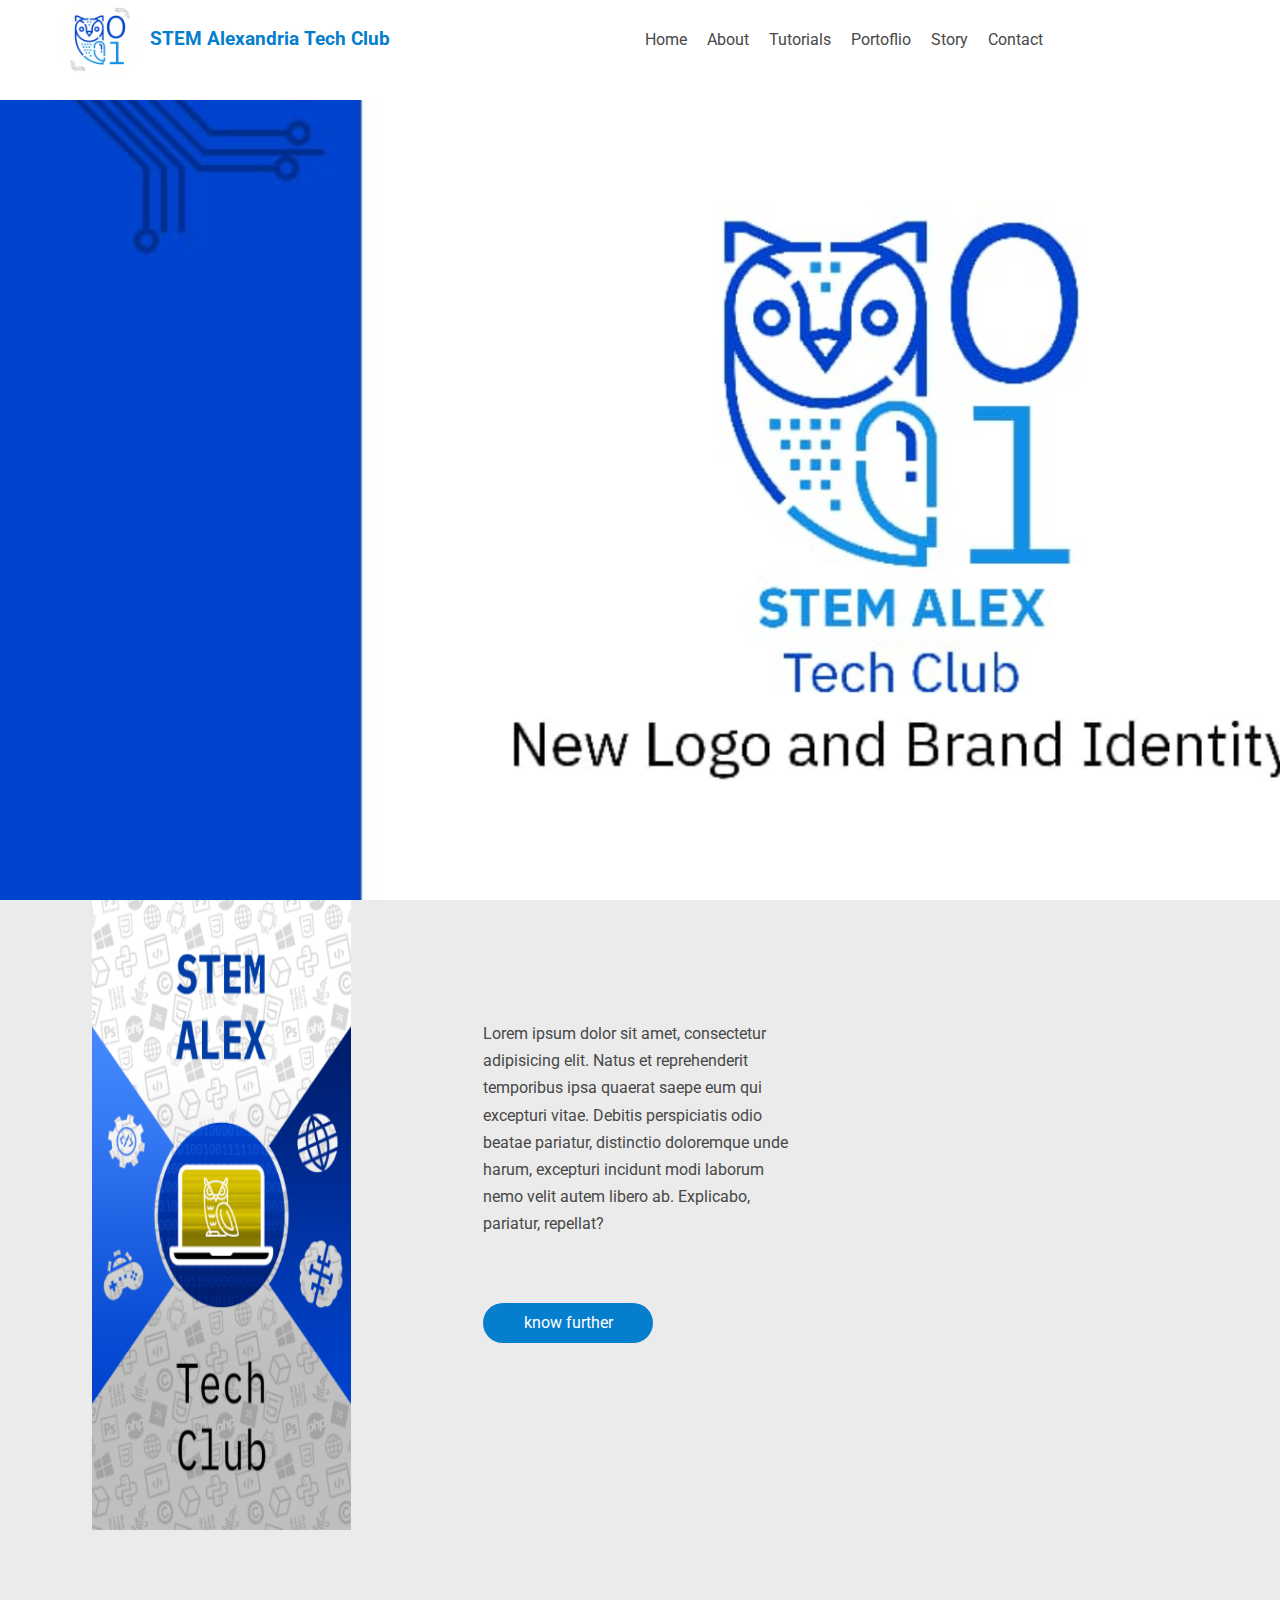
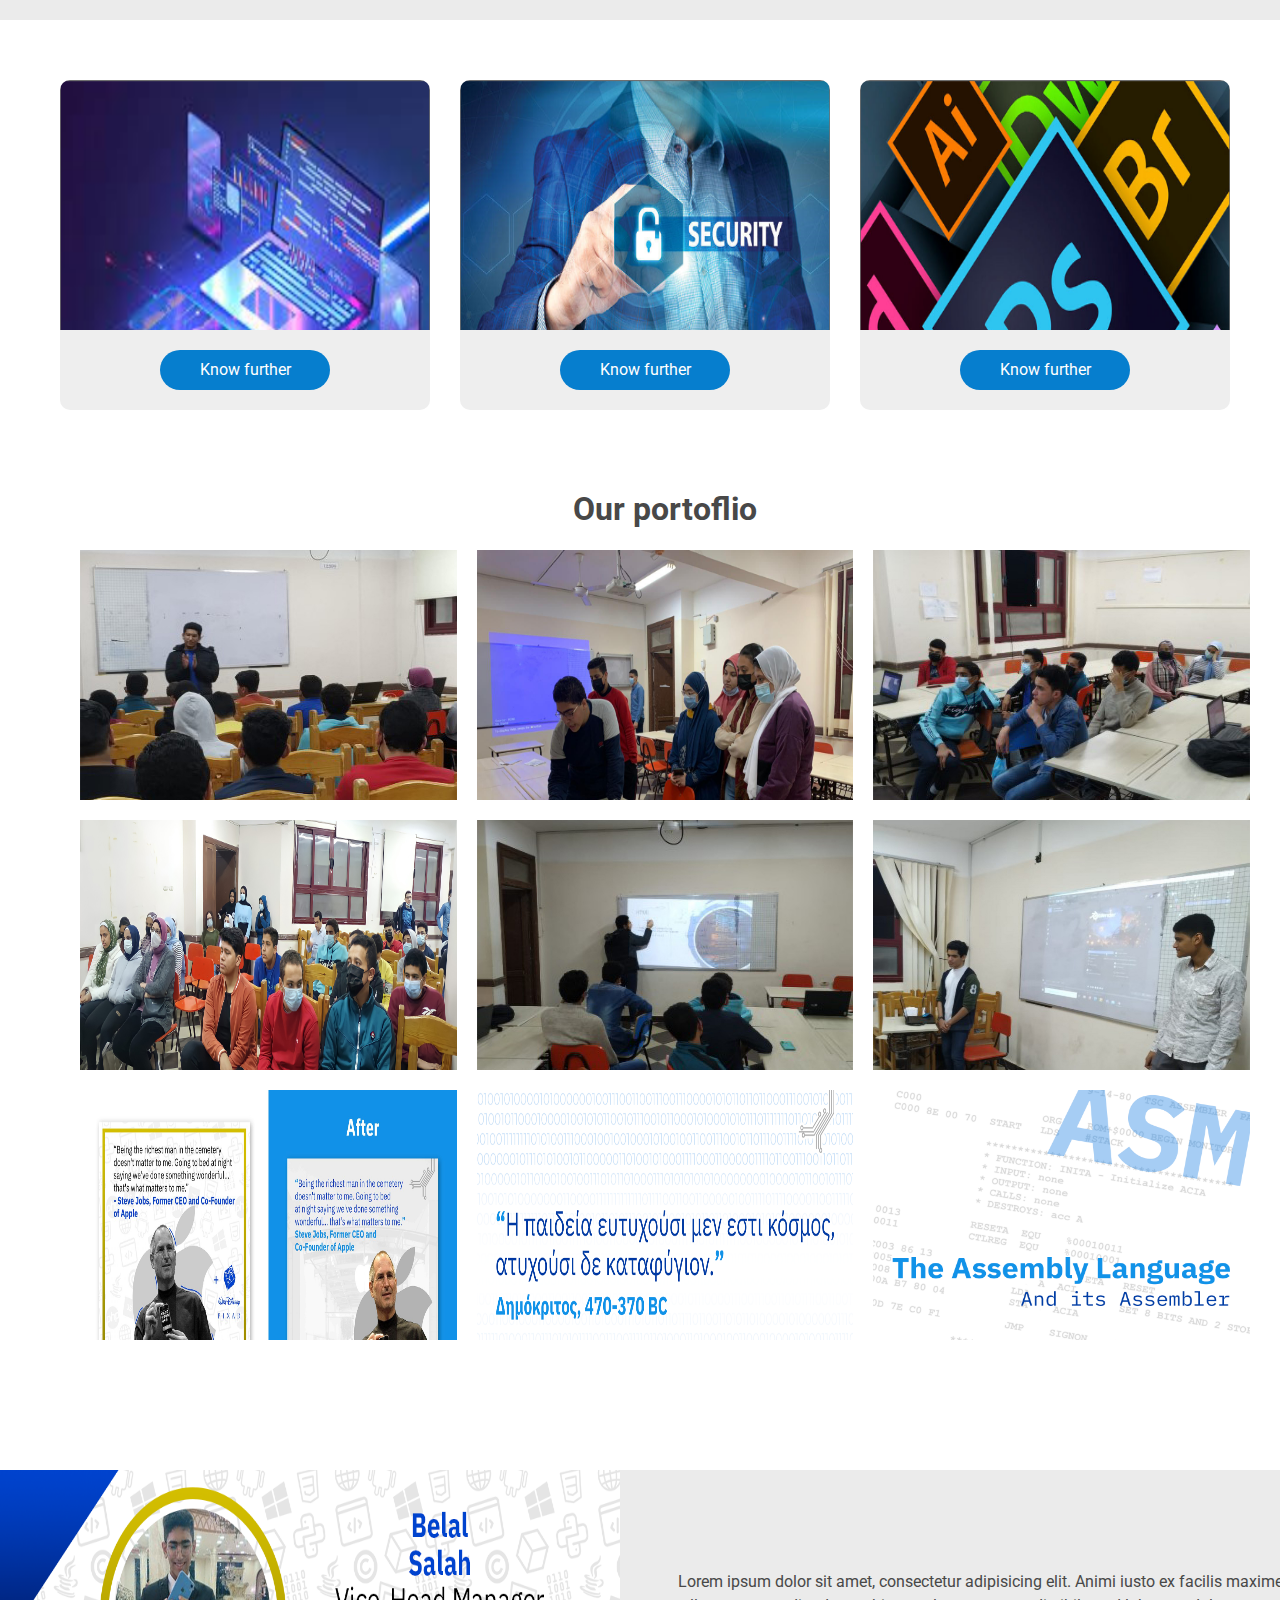
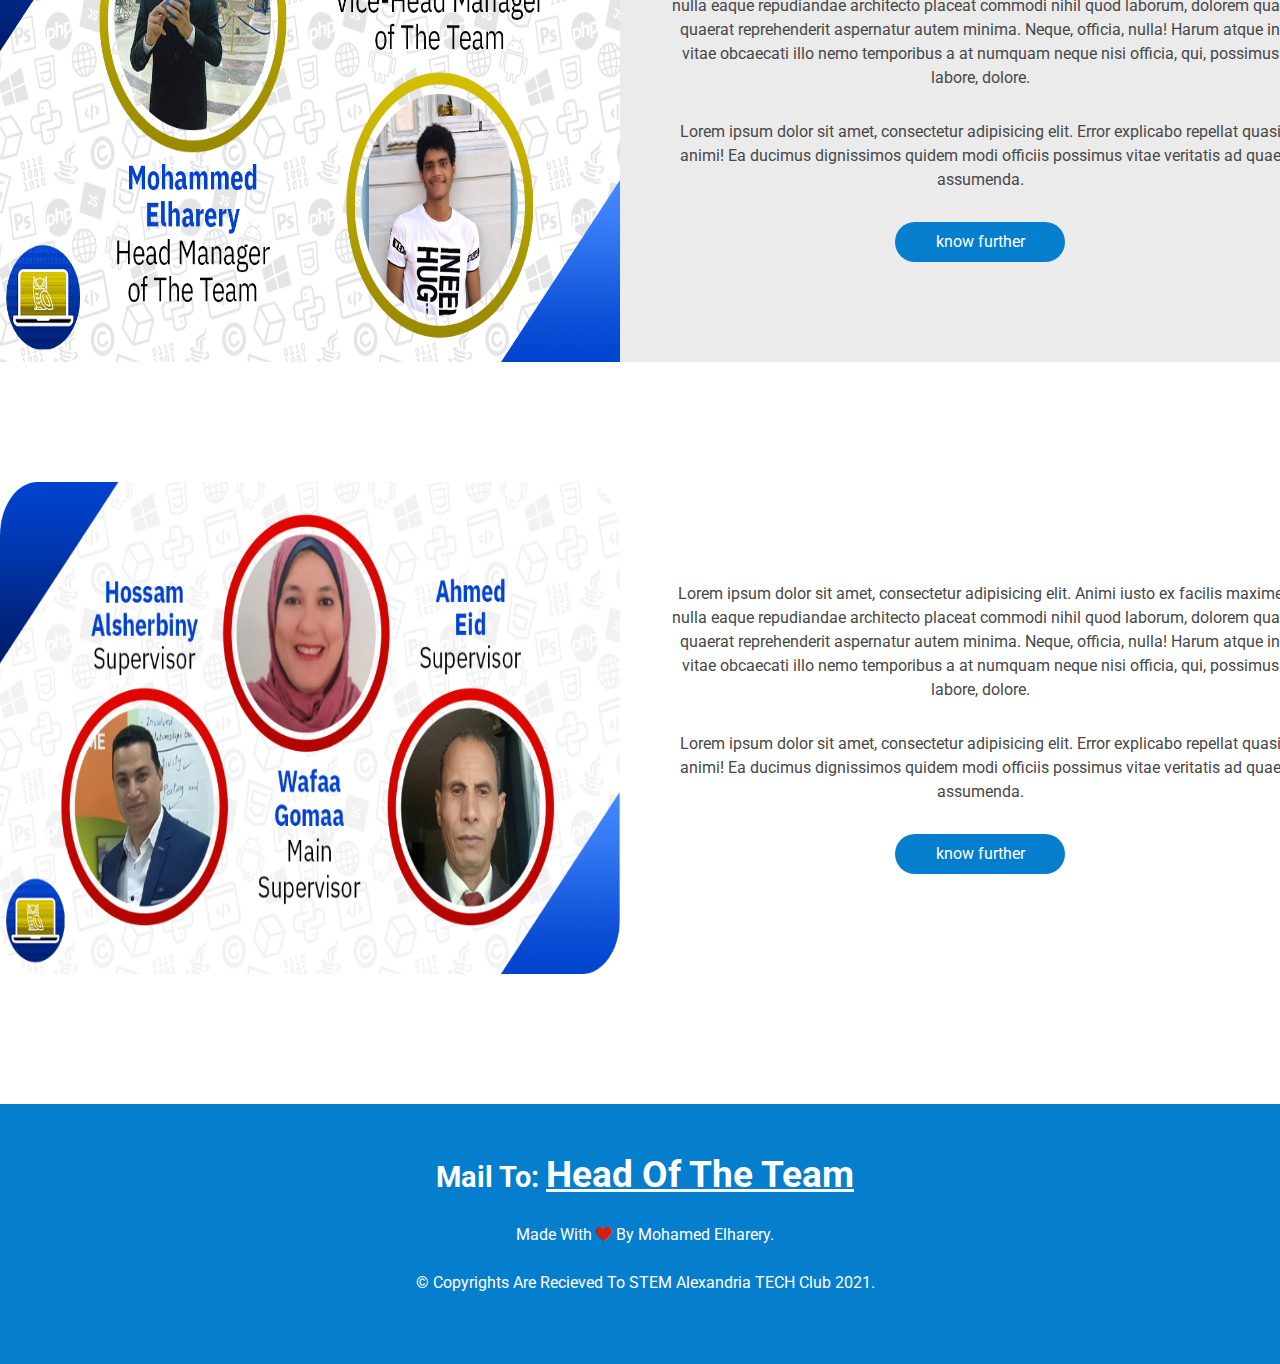
<file: index.html>
<!DOCTYPE html>
<html lang="en">
<head>
  <meta charset="UTF-8">
  <meta name="viewport" content="width=device-width, initial-scale=1.0">
  <meta http-equiv="X-UA-Compatible" content="ie=edge">
  <!-- the normalize library for the website -->
  <link rel="stylesheet" href="css/normalize.css">
  <!-- the link of the fontawesome library -->
  <link rel="stylesheet" href="css/all.min.css">
  <!-- the link of the stylesheet file of the website -->
  <link rel="stylesheet" href="css/style.css">
  <!-- the main font in the website -->
  <link rel="preconnect" href="https://fonts.googleapis.com">
  <link rel="preconnect" href="https://fonts.gstatic.com" crossorigin>
  <link href="https://fonts.googleapis.com/css2?family=Roboto:wght@300;400;500;700&display=swap" rel="stylesheet">
  <title>TECH Club</title>
</head>
<body>
  <!-- start navigation bar -->
  <nav>
    <div class="container">
      <div class="logo">
        <img src="images/logo.jpg" alt="The logo of the team">
        <h3>STEM Alexandria Tech Club</h3>
      </div>
      <div class="links">
        <div class="content-sign">
          <div></div>
          <div></div>
          <div></div>
        </div>
        <ul>
          <li><a href="#home">home</a></li>
          <li><a href="#about">about</a></li>
          <li><a href="#tutoria">tutorials</a></li>
          <li><a href="#portoflio">Portoflio</a></li>
          <li><a href="#story">Story</a></li>
          <li><a href="#contact">Contact</a></li>
        </ul>
      </div>
    </div>
  </nav>
  <!-- end navigation bar -->
  <!-- start overview -->
  <div class="overview" id="home"></div>
  <!-- end overview -->
  <!-- start about -->
  <div class="about" id="about">
    <div class="container">
      <div class="image">
        <img src="images/TECH-Club.png" alt="The image of TECH Club">
      </div>
      <div class="description">
        <p>
          Lorem ipsum dolor sit amet, consectetur adipisicing elit.
          Natus et reprehenderit temporibus ipsa quaerat saepe eum qui excepturi vitae.
          Debitis perspiciatis odio beatae pariatur, distinctio doloremque unde harum,
          excepturi incidunt modi laborum nemo velit autem libero ab. Explicabo, pariatur, repellat?
        </p>
        <span class="btn">
          <a href="https://www.facebook.com/stemalextechclub">know further</a>
        </span>
      </div>
    </div>
  </div>
  <!-- end about -->
  <!-- start the tutorials of the website -->
  <div class="tutorials" id="tutoria">
    <div class="container">
      <section class="tut">
        <div class="image">
          <img src="images/tutorial-1.png" alt="tutorial one">
          <div class="overlay">
            <div class="text">
              <i class="fas fa-code"></i>
              <span class="btn-white">
                <a href="#">Web development</a>
              </span>
            </div>
          </div>
        </div>
        <div>
          <span class="btn"><a href="#">Know further</a></span>
        </div>
      </section>
      <section class="tut">
        <div class="image">
          <img src="images/tutorial-2.png" alt="tutorial two">
          <div class="overlay">
            <i class="fas fa-balance-scale"></i>
            <span class="btn-white">
              <a href="#">Cyber Security</a>
            </span>
          </div>
        </div>
        <div>
          <span class="btn"><a href="#">Know further</a></span>
        </div>
      </section>
      <section class="tut">
        <div class="image">
          <img src="images/tutorial-3.png" alt="tutorial three">
          <div class="overlay">
            <i class="fas fa-paint-brush"></i>
            <span class="btn-white">
              <a href="#">Adobe Design</a>
            </span>
          </div>
        </div>
        <div>
          <span class="btn"><a href="#">Know further</a></span>
        </div>
      </section>
    </div>
  </div>
  <!-- end the tutorials of the website -->
  <!-- start portoflio -->
  <section class="portoflio" id="portoflio">
    <div class="container">
      <!-- start portoflio -->
      <section class="portoflio" id="portoflio">
        <div class="container">
          <div class="head">
            <h1>Our portoflio</h1>
          </div>
          <div class="protoflio-content">
                <div class="image">
                  <img src="images/session-1.jpg" alt="">
                  <div class="overlay">
                    <span class="btn">
                      <a
                      href="https://www.facebook.com/stemalextechclub/photos/pcb.213942663862177/213940710529039/"
                      target="_blank">See More</a>
                    </span>
                  </div>
                </div>
                <div class="image">
                  <img src="images/session-2.jpg" alt="">
                  <div class="overlay">
                    <span class="btn">
                      <a
                      href="https://www.facebook.com/stemalextechclub/photos/pcb.213942663862177/213941637195613"
                      target="_blank">See More</a>
                    </span>
                  </div>
                </div>
                <div class="image">
                  <img src="images/session-3.jpg" alt="">
                  <div class="overlay">
                    <span class="btn">
                      <a
                      href="https://www.facebook.com/stemalextechclub/photos/pcb.213942663862177/213941387195638"
                      target="_blank">See More</a>
                    </span>
                  </div>
                </div>
                <div class="image">
                  <img src="images/session-4.jpg" alt="">
                  <div class="overlay">
                    <span class="btn">
                      <a
                      href="https://www.facebook.com/stemalextechclub/photos/pcb.213942663862177/213940953862348"
                      target="_blank">See More</a>
                    </span>
                  </div>
                </div>
                <div class="image">
                  <img src="images/session-5.jpg" alt="">
                  <div class="overlay">
                    <span class="btn">
                      <a
                      href="https://www.facebook.com/stemalextechclub/photos/pcb.213942663862177/213941047195672"
                      target="_blank">See More</a>
                    </span>
                  </div>
                </div>
                <div class="image">
                  <img src="images/session-6.jpg" alt="">
                  <div class="overlay">
                    <span class="btn">
                      <a
                      href="https://www.facebook.com/stemalextechclub/photos/pcb.213942663862177/213941440528966"
                      target="_blank">See More</a>
                    </span>
                  </div>
                </div>
                <div class="image">
                  <img src="images/slide.jpg" alt="">
                  <div class="overlay">
                    <span class="btn">
                      <a
                      href="https://www.facebook.com/stemalextechclub/photos/pcb.247604933829283/247602763829500/"
                      target="_blank">See More</a>
                    </span>
                  </div>
                </div>
                <div class="image">
                  <img src="images/slides.jpg" alt="">
                  <div class="overlay">
                    <span class="btn">
                      <a
                      href="https://www.facebook.com/stemalextechclub/photos/a.115653610357750/247600670496376"
                      target="_blank">See More</a>
                    </span>
                  </div>
                </div>
                <div class="image">
                  <img src="images/Assembley.png" alt="">
                  <div class="overlay">
                    <span class="btn">
                      <a
                      href="https://www.facebook.com/stemalextechclub/photos/a.165414155381695/263769888879454/"
                      target="_blank">See More</a>
                    </span>
                  </div>
                </div>
              </div>
        </div>
      </section>
      <!-- end portoflio -->
    </div>
  </section>
  <!-- end portoflio -->
  <!-- start story -->
  <div class="story" id="story">
      <section class="students">
        <div class="image-state">
          <img src="images/head-of-team.jpg" alt="">
        </div>
        <div class="description">
          <p>
            Lorem ipsum dolor sit amet, consectetur adipisicing elit.
            Animi iusto ex facilis maxime nulla eaque repudiandae architecto placeat commodi nihil quod laborum,
            dolorem quas quaerat reprehenderit aspernatur autem minima. Neque, officia, nulla!
            Harum atque in vitae obcaecati illo nemo temporibus a at numquam neque nisi officia, qui, possimus labore, dolore.
          </p>
          <p>
            Lorem ipsum dolor sit amet, consectetur adipisicing elit.
            Error explicabo repellat quasi animi! Ea ducimus dignissimos quidem modi officiis possimus vitae veritatis ad quae assumenda.
          </p>
          <span class="btn"><a href="#">know further</a></span>
        </div>
      </section>
      <section class="teachers">
        <div class="image-state">
          <img src="images/supervisors.png" alt="">
        </div>
        <div class="description">
          <p>
            Lorem ipsum dolor sit amet, consectetur adipisicing elit.
            Animi iusto ex facilis maxime nulla eaque repudiandae architecto placeat commodi nihil quod laborum,
            dolorem quas quaerat reprehenderit aspernatur autem minima. Neque, officia, nulla!
            Harum atque in vitae obcaecati illo nemo temporibus a at numquam neque nisi officia, qui, possimus labore, dolore.
          </p>
          <p>
            Lorem ipsum dolor sit amet, consectetur adipisicing elit.
            Error explicabo repellat quasi animi! Ea ducimus dignissimos quidem modi officiis possimus vitae veritatis ad quae assumenda.
          </p>
          <span class="btn"><a href="#">know further</a></span>
        </div>
      </section>
  </div>
  <!-- end story -->
  <!-- start footer and contact -->
  <footer>
    <div class="container">
      <div class="contact" id="contact">
        <h2>mail to: <a href="mailto:elharerymohamed393@gmail.com">head of the team</a></h2>
      </div>
      <div class="footer">
        <p>Made with <i class="fas fa-heart"></i> by mohamed elharery.</p>
        <p>&copy; Copyrights are recieved to STEM Alexandria TECH Club 2021.</p>
      </div>
    </div>
  </footer>
  <!-- end footer and contact -->
</body>
</html>
</file>
<file: css/style.css>
/* start the main rules of the website */

*{
  padding: 0;
  margin: 0;
}
body{
  -webkit-box-sizing: border-box;
  -moz-box-sizing: border-box;
  box-sizing: border-box;
  font-family: 'Roboto', sans-serif;
  min-width: fit-content;
  overflow-x: hidden;
}

ul{
  list-style: none;
}

a{
  text-decoration: none
}

html{
  scroll-behavior: smooth;
}

/* end the main rules of the website */

/* start varibles */

:root{
  --main-color: #067ECE;
  --text-color: #484848;
  --back-hover-color: #1E7DC5;
  --secondary-color: #EBEBEB;
  --duration: 0.5s
}

/* end variables */

/* start the main components of the website */

.container{
  margin: 0 auto;
  padding: 0 20px
}

/* Small */
@media (min-width: 768px) {
  .container {
    width: 750px;
  }
}
/* Medium */
@media (min-width: 992px) {
  .container {
    width: 970px;
  }
}
/* Large */
@media (min-width: 1200px) {
  .container {
    width: 1170px;
  }
}

.btn{background-color: var(--main-color)}

.btn a{color: #fff}

.btn, .btn-white{
  display: block;
  padding: 10px;
  width: 150px;
  height: 20px;
  border-radius: 50px;
  cursor: pointer;
  transition: var(--duration)
}

.btn a, .btn-white a{
  display: block;
  text-align: center;
  line-height: 20px
}

.btn-white{background-color: #fff}

.btn-white a{color: var(--main-color)}

.btn:hover{background-color: #fff;}

.btn:hover a{color: var(--main-color)}

.image{
  width: 100%;
  height: 250px;
  overflow: hidden;
  position: relative;
  margin: auto
}

.image img{
  width: 100%;
  height: 40vh;
  transition: var(--duration)
}

.image:hover img{
  transform: rotate(8deg) scale(1.35);
}

.image .overlay{
  position: absolute;
  top: 0;
  left: 0;
  height: 100%;
  background-color: #1e7dc585;
  width: 100%;
  display: flex;
  justify-content: center;
  align-items: center;
  flex-direction: column;
  transition: var(--duration) ease;
  opacity: 0;
}

.image:hover .overlay{opacity: 1}

.image .overlay .text{text-align: center;}

.image .overlay i{
  font-size: 5rem;
  margin-bottom: 10px;
  color: #fff
}

/* end the main component of the website */

/* start the navigation bar of the website */

nav{height: 100px}

nav .container{
  display: grid;
  grid-template-columns: 50% 50%;
}

nav .container .logo{
  width:80px;
  height: 80px;
  display: grid;
  grid-template-columns: repeat(2, auto);
  grid-column-gap: 10px
}

nav .container .logo img{
  width: 80px;
  height: 80px;
  border-radius: 100%;
}

nav .container .logo h3{
  white-space: nowrap;
  align-self: center;
  color: var(--main-color);
}

nav .container .links{
  justify-self: flex-start;
  align-self: center;
}

nav .container .links ul{
  display: grid;
  grid-template-columns: repeat(6, auto);
  grid-column-gap: 20px
}

nav .container .links ul li a{
  text-transform: capitalize;
  color: var(--text-color);
  transition-duration: var(--duration)
}

nav .container .links ul li a:hover{
  color: var(--back-hover-color)
}

/*we will edit the form of the links at maxuim at 667px*/

@media (max-width: 667px) {

  nav .container{
    grid-template-columns: repeat(2, auto);
  }

  nav .container h3{
    display: none;
  }

  nav .container .links{
    justify-content: space-evenly;
    justify-self: flex-end;
  }

  nav .container .links .content-sign{
    margin: 30px 40px;
  }

  nav .container .links div{
    height: 3px;
    background-color: var(--text-color)
  }

  nav .container .links div:nth-of-type(odd){
    width: 40px;
  }

  nav .container .links div:nth-of-type(even){
    width: 20px
  }

  nav .container .links div:not(:last-child){margin-bottom: 5px}

  nav .container .links:hover ul{
    opacity: 1;
  }

  nav .container .links ul{
    grid-template-rows: repeat(5, auto);
    grid-template-columns: auto;
    position: relative;
    top: 25px;
    background-color: var(--main-color);
    width: 120px;
    border-radius: 5px;
    opacity: 0;
  }

  nav .container .links ul::before{
    content: "";
    border-style: solid;
    border-color: transparent transparent var(--back-hover-color) transparent;
    border-width: 10px;
    position: absolute;
    top: -20px;
    left: 60px;
  }

  nav .container .links ul li{
    padding: 10px;
    transition: var(--duration)
  }

  nav .container .links ul li:not(:last-child){
    border-bottom: 2px solid #0a95ff
  }

  nav .container .links ul li a{color: #fff}

  nav .container .links ul li:hover{background-color: #fff}

  nav .container .links ul li:hover a{color: var(--main-color); padding-left: 5px;}

}

/* end the navigation bar of the website */

/* start the overview of the website */

.overview{
  width: 100%;
  height: calc(100vh - 100px);
  background-image: url("../images/overview.png");
  background-size: cover;
}

@media (max-width: 667px) {
  .overview{height: calc(50vh - 100px)}
}

/* end the overview of the website */

/* start about */

.about{
  background-color: var(--secondary-color);
  height: 80vh
}

.about .container{
  display: grid;
  grid-template-columns: repeat(auto-fill, minmax(250px, 1fr));
  grid-column-gap: 100px
}

.about .container .image{
  height: 70vh;
  width: 80%;
}

.about .container .image img{
  height: 100%;
  width: 100%
}

.about .container .description{
  padding: 120px 0;
}

.about .container .description p{
  color: var(--text-color);
  line-height: 1.7;
  margin-bottom: 65px;
}

/* end tutorials of the website */

@media (max-width: 667px) {

  .about{height: 175vh}

  .about .container .image{
    justify-self: center;
    margin-top: 120px;
  }
  .about .container .description p{text-align: center;}

  .about .container .description .btn{margin: 0 auto}
}

/* end about */

/* start tutorials of the website */

.tutorials .container{
  display: grid;
  grid-template-columns: repeat(auto-fill, minmax(280px, 1fr));
  grid-gap: 30px;
  padding: 60px;
}

.tutorials .container .tut{
  display: flex;
  flex-direction: column;
  background-color: #EEE;
  border-radius: 10px;
  overflow: hidden;
}

.tutorials .container .tut .image .overlay i{
  font-size: 5rem;
  margin-bottom: 10px;
  color: #fff
}

.tutorials .container .tut .image + div{
  display: flex;
  justify-content: center;
  align-content: center;
}

.tutorials .container .tut .image + div .btn{
  margin: 20px 0;
}

/* end tutorails */

/* start portoflio */

.portoflio .container{
  display: flex;
  flex-direction: column;
}

.portoflio .container .head{
  display: flex;
  justify-content: center;
  color: var(--text-color);
}

.portoflio .container .protoflio-content{
  display: grid;
  grid-template-columns: repeat(auto-fill, minmax(300px, 1fr));
  grid-gap: 20px;
}

/* end portoflio */

/* start story */

.story{
  padding:130px 0
}

.story .students{background-color: var(--secondary-color);margin-bottom: 120px}

.story .students,
.story .teachers{
  display: grid;
  grid-template-columns: repeat(auto-fill, minmax(450px, 1fr));
  grid-column-gap: 50px;
}

.story .students .image-state img,
.story .teachers .image-state img{
  width: 100%;
  height: 100%;
}

.story .students .description,
.story .teachers .description{padding: 100px 0}

.story .students .description p,
.story .teachers .description p{
  color: var(--text-color);
  line-height: 1.5;
  margin-bottom: 30px;
  text-align: center;
}

.story .students .description .btn,
.story .teachers .description .btn{margin: 0 auto}

/* end story */

/* start contact and footer */

footer{
  display: flex;
  flex-direction: column;
  background-color: var(--main-color);
  padding: 50px 0;
  height: 160px;
}

footer .container .contact h2{
  font-size: 1.8rem;
  color: #fff;
  text-transform: capitalize;
  text-align: center;
}

footer .container .contact h2 a{color: #fff;font-size: 2.3rem;text-decoration: underline;}

footer .container .footer p{
  text-align: center;
  text-transform: capitalize;
  color: #fff;
  margin: 30px auto;
  width: 500px;
}

footer .container .footer p i{
  color: #da1e0b;
  transition: var(--duration);
  animation: heart-bumb .8s linear infinite alternate
}

@keyframes heart-bumb {
  from{
    font-size: 15px;
  }
  to{
    font-size: 20px
  }

}

/* end contact and footer */
</file>
